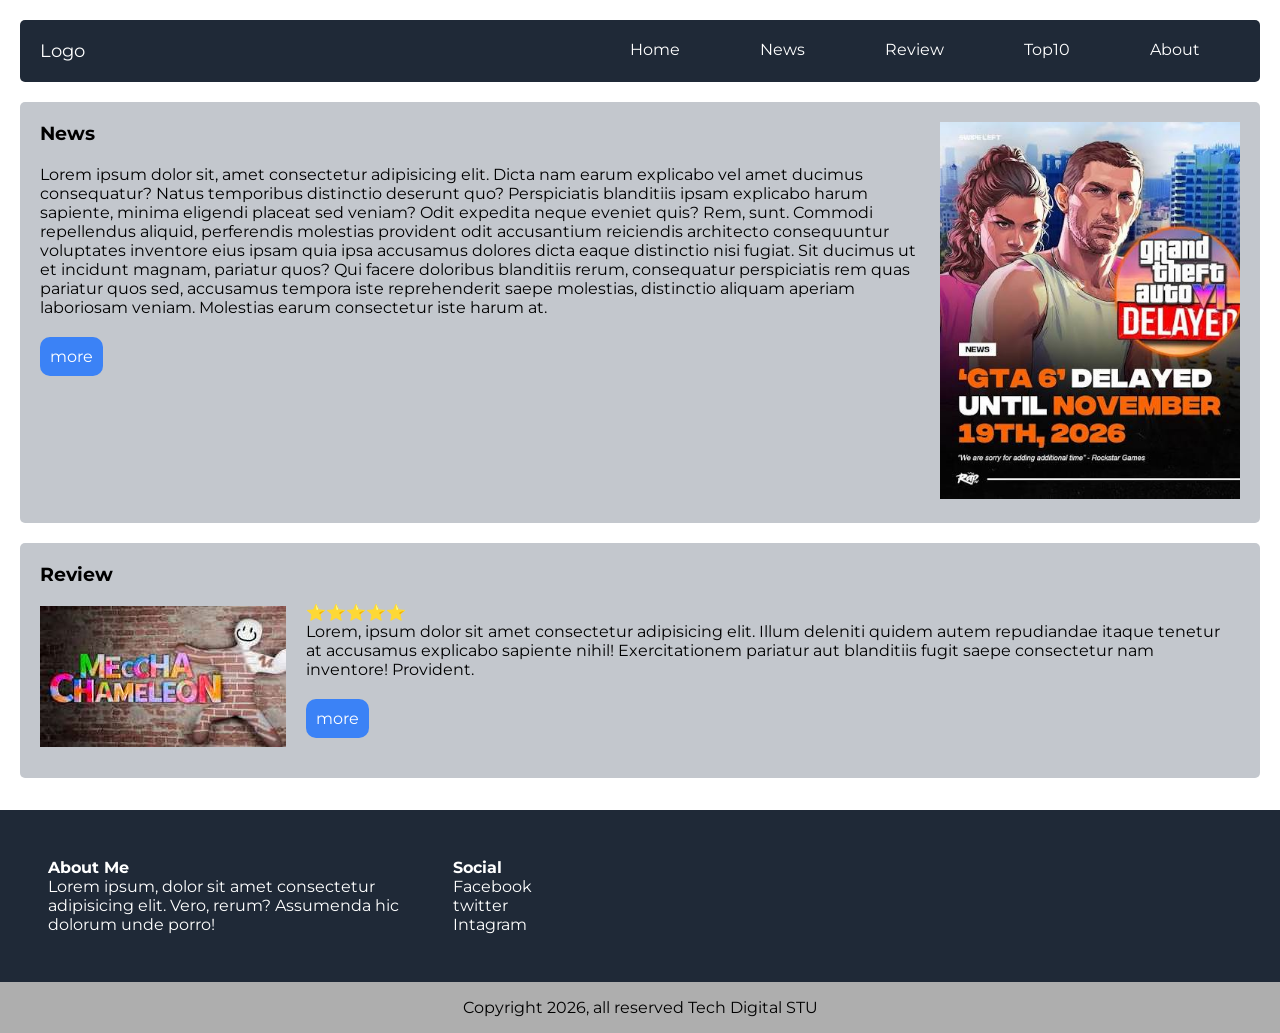
<file: index.html>
<!DOCTYPE html>
<html lang="en">
<head>
    <meta charset="UTF-8">
    <meta name="viewport" content="width=device-width, initial-scale=1.0">
    <title>My Page Disige</title>
    <link rel="stylesheet" href="style.css">
</head>
<body>
    
    <nav>
        <div class="container">
            <div class="nav-con">
                <div class="logo"><a href="">Logo</a></div>
                <ul class="menu">
                    <li><a href="">Home</a></li>
                    <li><a href="news.html">News</a></li>
                    <li><a href="review.html">Review</a></li>
                    <li><a href="top10.html">Top10</a></li>
                    <li><a href="about.html">About</a></li>
                </ul>
            </div>
        </div>
    </nav>

    <section class="main-content">
        <div class="container">
            <div class="main-con">
                <div class="main-info">
                    <h3>News</h3>
                    <p>Lorem ipsum dolor sit, amet consectetur adipisicing elit. Dicta nam earum explicabo vel amet ducimus consequatur? Natus temporibus distinctio deserunt quo? Perspiciatis blanditiis ipsam explicabo harum sapiente, minima eligendi placeat sed veniam? Odit expedita neque eveniet quis? Rem, sunt. Commodi repellendus aliquid, perferendis molestias provident odit accusantium reiciendis architecto consequuntur voluptates inventore eius ipsam quia ipsa accusamus dolores dicta eaque distinctio nisi fugiat. Sit ducimus ut et incidunt magnam, pariatur quos? Qui facere doloribus blanditiis rerum, consequatur perspiciatis rem quas pariatur quos sed, accusamus tempora iste reprehenderit saepe molestias, distinctio aliquam aperiam laboriosam veniam. Molestias earum consectetur iste harum at.</p>
                    <a href="">more</a>
                </div>
                <div class="main-con-img">
                    <img src="gta6.png" alt="">
                </div>
            </div>
        </div>
    </section>

    <section class="main-content-review">
        <div class="container">
            <div class="main-con">
                <div class="review-img">
                    <h3>Review</h3>
                    <img src="meccha.png" class="meccha-game">
                </div>
                <div class="main-review">
                    <p class="star">⭐⭐⭐⭐⭐</p>
                    <p class="review">Lorem, ipsum dolor sit amet consectetur adipisicing elit. Illum deleniti quidem autem repudiandae itaque tenetur at accusamus explicabo sapiente nihil! Exercitationem pariatur aut blanditiis fugit saepe consectetur nam inventore! Provident.</p>
                    <a href="">more</a>
                </div>
            </div>
        </div>
    </section>

    <div class="footer-top">
        <div class="container">
            <div class="footer-top-con">
                <div class="footer-top-item">
                    <div class="about-me">
                        <h4>About Me</h4>
                        <span>Lorem ipsum, dolor sit amet consectetur adipisicing elit. Vero, rerum? Assumenda hic dolorum unde porro!</span>
                    </div>
                    <div class="social">
                        <h4>Social</h4>
                        <p>Facebook</p>
                        <p>twitter</p>
                        <P>Intagram</P>
                    </div>
                </div>
            </div>
        </div>
    </div>
    <div class="footer-buttom">
        Copyright 2026, all reserved Tech Digital STU
    </div>

</body>
</html>
</file>
<file: style.css>
@import url('https://fonts.googleapis.com/css2?family=Montserrat:ital,wght@0,100..900;1,100..900&display=swap');
*{
    margin: 0;
    padding: 0;
    box-sizing: border-box;
    font-family: "Montserrat", sans-serif;
}

nav{
    margin: 20px;
    border-radius: 5px;
    background-color: #1f2937;

    .nav-con{
        display: flex;
        justify-content: space-between;
        padding: 20px;

        .logo a{
            color: #fff;
            text-decoration: none;
            font-size: large;
            align-items: center;
        }
        .menu{
            display: flex;

            li{
                list-style: none;
                margin: 0 40px;


                a{
                    color: #fff;
                    text-decoration: none;
                }
            }
        }
    }
}

.main-content{
    margin: 20px;
    border-radius: 5px;
    background-color: #c3c7cd;

    .container .main-con{
        padding: 20px;
        display: flex;

        .main-info{
            p{
                margin: 20px 0;
            }
            a{
                background-color: #3B82F6;
                color: #fff;
                display: inline-block;
                padding: 10px;
                text-decoration: none;
                border-radius: 10px;
            }
        }

        .main-con-img img{
            margin: 0 0 0 10px;
            width: 300px;
            height: auto;
        }
    }
}

.main-content-review{
    margin: 20px;
    border-radius: 5px;
    background-color: #c3c7cd;

    .container .main-con{
        display: flex;
        padding: 20px;

        .review-img img{
            margin: 20px 0 0 0;
        }

        .main-review{
            margin: 20px;
            a{
                background-color: #3B82F6;
                color: #fff;
                display: inline-block;
                padding: 10px;
                text-decoration: none;
                border-radius: 10px;
            }
            .review{
                margin: 0 0 20px 0;
            }
            .star{
                margin: 20px 0 0 0;
            }
        }
    }
}

.footer-top{
    background-color: #1f2937;
    margin-top: 2rem;
    padding: 3rem;
    align-items: center;

    .footer-top-con .footer-top-item{
        display: grid;
        grid-template-columns: 1fr 1fr 1fr;
        column-gap: 2rem;

        .about-me{
            color: #fff;
        }
        .social{
            color: #fff;
        }
    }
}

.footer-buttom{
    background-color: #aeaeae;
    padding: 1rem;
    text-align: center;
}
</file>
